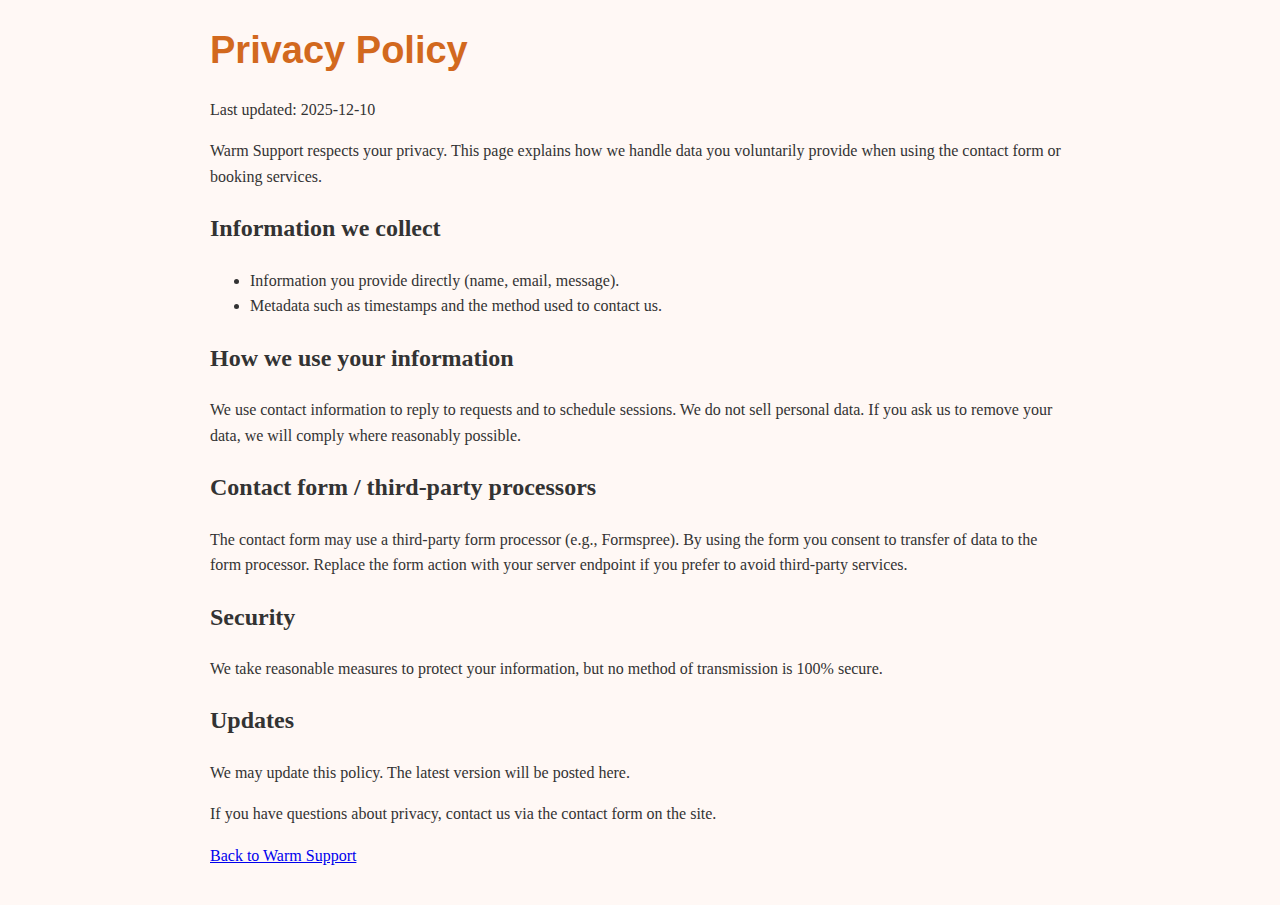
<file: privacy.html>
<!doctype html>
<html lang="en">
<head>
  <meta charset="utf-8">
  <meta name="viewport" content="width=device-width, initial-scale=1">
  <title>Privacy Policy — Warm Support</title>
  <link rel="stylesheet" href="/styles/styles.css">
</head>
<body>
  <main class="container">
    <h1>Privacy Policy</h1>
    <p>Last updated: 2025-12-10</p>
    <p>Warm Support respects your privacy. This page explains how we handle data you voluntarily provide when using the contact form or booking services.</p>

    <h2>Information we collect</h2>
    <ul>
      <li>Information you provide directly (name, email, message).</li>
      <li>Metadata such as timestamps and the method used to contact us.</li>
    </ul>

    <h2>How we use your information</h2>
    <p>We use contact information to reply to requests and to schedule sessions. We do not sell personal data. If you ask us to remove your data, we will comply where reasonably possible.</p>

    <h2>Contact form / third-party processors</h2>
    <p>The contact form may use a third-party form processor (e.g., Formspree). By using the form you consent to transfer of data to the form processor. Replace the form action with your server endpoint if you prefer to avoid third-party services.</p>

    <h2>Security</h2>
    <p>We take reasonable measures to protect your information, but no method of transmission is 100% secure.</p>

    <h2>Updates</h2>
    <p>We may update this policy. The latest version will be posted here.</p>

    <p>If you have questions about privacy, contact us via the contact form on the site.</p>

    <p><a href="/">Back to Warm Support</a></p>
  </main>
</body>
</html>
</file>
<file: styles/styles.css>
/* Basic, accessible styles for Warm Support site */
:root{
  --bg:#fff8f5;
  --text:#333;
  --accent:#20b2aa;
  --warm:#d2691e;
  --donate:#ff6b6b;
  --muted:#666;
}
*{box-sizing:border-box}
body{font-family:Georgia, serif;background:var(--bg);color:var(--text);margin:0;line-height:1.6}
.container{max-width:900px;margin:0 auto;padding:20px}
.site-header{padding:30px 0;text-align:center}
h1{font-family:Arial, sans-serif;font-size:38px;color:var(--warm);margin:0}
.tagline{font-size:18px;color:var(--muted);margin-top:6px}
.hero img{width:100%;max-height:360px;object-fit:cover;border-radius:12px}
.lead{font-size:18px}
.section{margin:36px 0}
.contact-box{background:#e6f3ff;padding:18px;border-radius:10px}
.btn{display:inline-block;padding:12px 22px;margin:8px 0;background:var(--accent);color:#fff;text-decoration:none;border-radius:30px;font-weight:700}
.btn-donate{background:var(--donate)}
.grid{display:grid;grid-template-columns:repeat(auto-fit,minmax(200px,1fr));gap:18px;margin-top:12px}
.testimonial{background:#f0f8ff;padding:18px;border-radius:10px;margin:12px 0;font-style:italic}
.small{font-size:13px;color:var(--muted)}
.muted{color:var(--muted)}
.contact-form label{display:block;margin:10px 0 6px;font-weight:600}
.contact-form input[type=text],.contact-form input[type=email],.contact-form textarea{width:100%;padding:10px;border:1px solid #ddd;border-radius:8px}
.contact-form .consent{display:block;margin-top:12px;font-size:14px}
.contact-form .btn{margin-top:12px}
.footer{margin-top:40px;padding-top:18px;border-top:1px solid #ddd;color:var(--muted);text-align:center}
.contact-info{background:#fff3f2;padding:14px;border-radius:8px}
.emergency .contact-info{background:#fff3f2}
.skip-link{position:absolute;left:-999px;top:auto;width:1px;height:1px;overflow:hidden}
.skip-link:focus{position:static;width:auto;height:auto;padding:8px;background:#000;color:#fff;border-radius:6px}
/* Focus styles for accessibility */
button:focus, a:focus, input:focus, textarea:focus{outline:3px solid rgba(32,178,170,0.25);outline-offset:2px}
@media (max-width:600px){h1{font-size:28px}.hero img{max-height:220px}}
</file>
